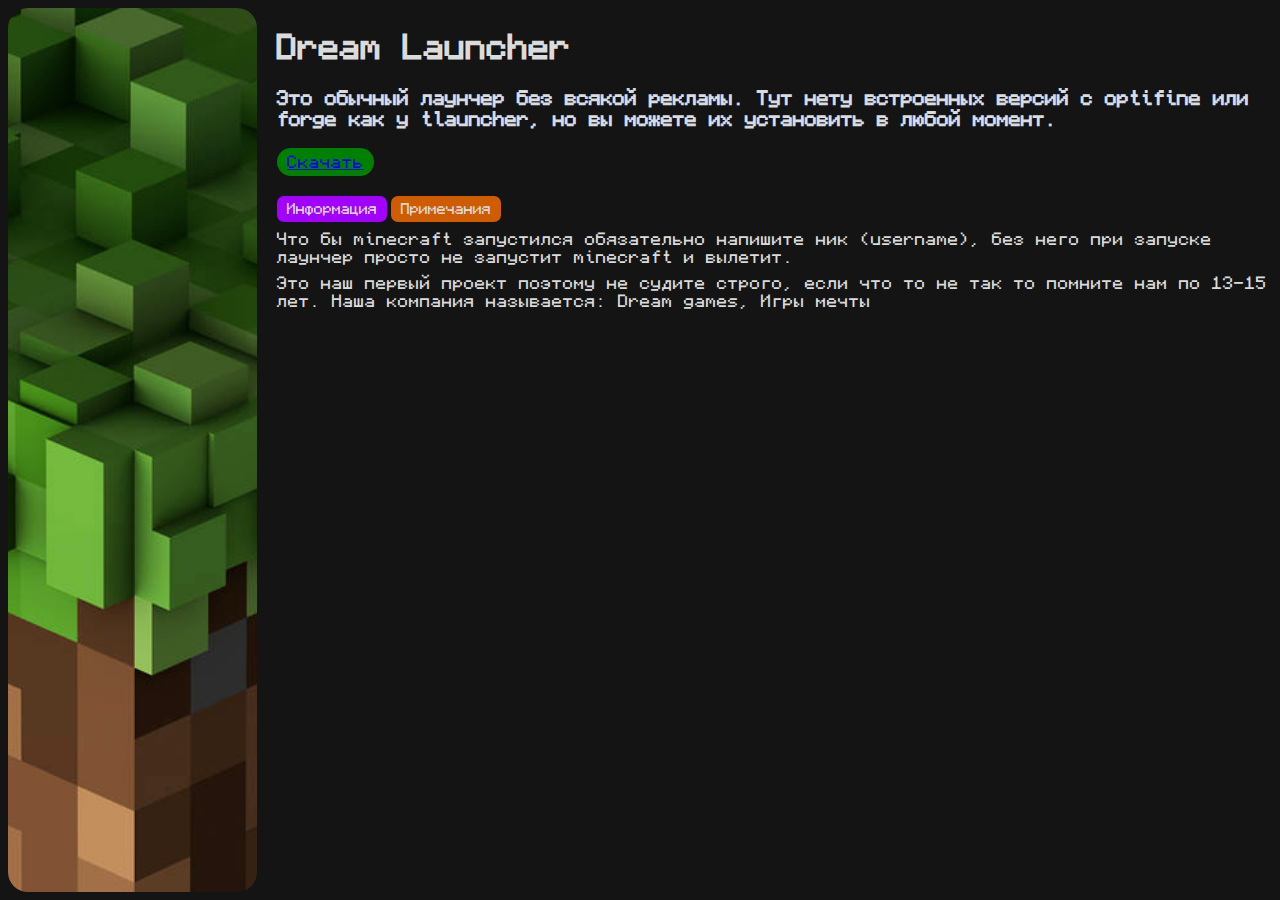
<file: index.html>
<html>
    <head>
        <title>Dream Launcher</title>
        <link rel="stylesheet" href="zowaL.css">
        <meta name="viewport" content="width=device-width, initial-scale=1">
    </head>
    <body>
        <div class="game_box_art"> 
            <img src="./img/00.png">
        </div>
        <div class="texts">
            <div class="game_brief_description">
                <h1>Dream Launcher</h1>
                <h3>Это обычный лаунчер без всякой рекламы. Тут нету встроенных версий с optifine или forge как у tlauncher, но вы можете их установить в любой момент.</h3>
                <div class="donwload_button">
                    <a href="https://drive.google.com/drive/folders/1kpSmvRdYLfbcb5zlDMDlA3yfiSQKamcp?usp=drive_link">Скачать</a>
                </div>
            </div>
            <div class="header_info_bottom">
                <div class="tabs_group">
                    <div class="tab_active" id="firstActiveTab" onclick="clickTab(event)" data-tab-id="tab_description">Информация</div>
                    <div onclick="clickTab(event)" data-tab-id="tab_system_requiments">Примечания</div>
                </div>
                <div id="tab_description" class="tab_content">
                    <p>Что бы minecraft запустился обязательно напишите ник (username), без него при запуске лаунчер просто не запустит minecraft и вылетит.</p>
                    <p>Это наш первый проект поэтому не судите строго, если что то не так то помните нам по 13-15 лет. Наша компания называется: Dream games, Игры мечты</p>
                </div>
                <div id="tab_system_requiments" class="invisible tab_content">
                    <p>У нашего лайнчера отдельная папка, не как обычно .minecraft, а .zowalauncher</p>
                    <p>Вы верно поняли, в нашей группе авторов произошли разногласия, поэтому где то zowa launcher а где то dream launcher</p>
                </div>    
        </div>
    </body>
    <footer>
        <script src="./js/tabsActive.js"></script>
    </footer>
</html>
</file>
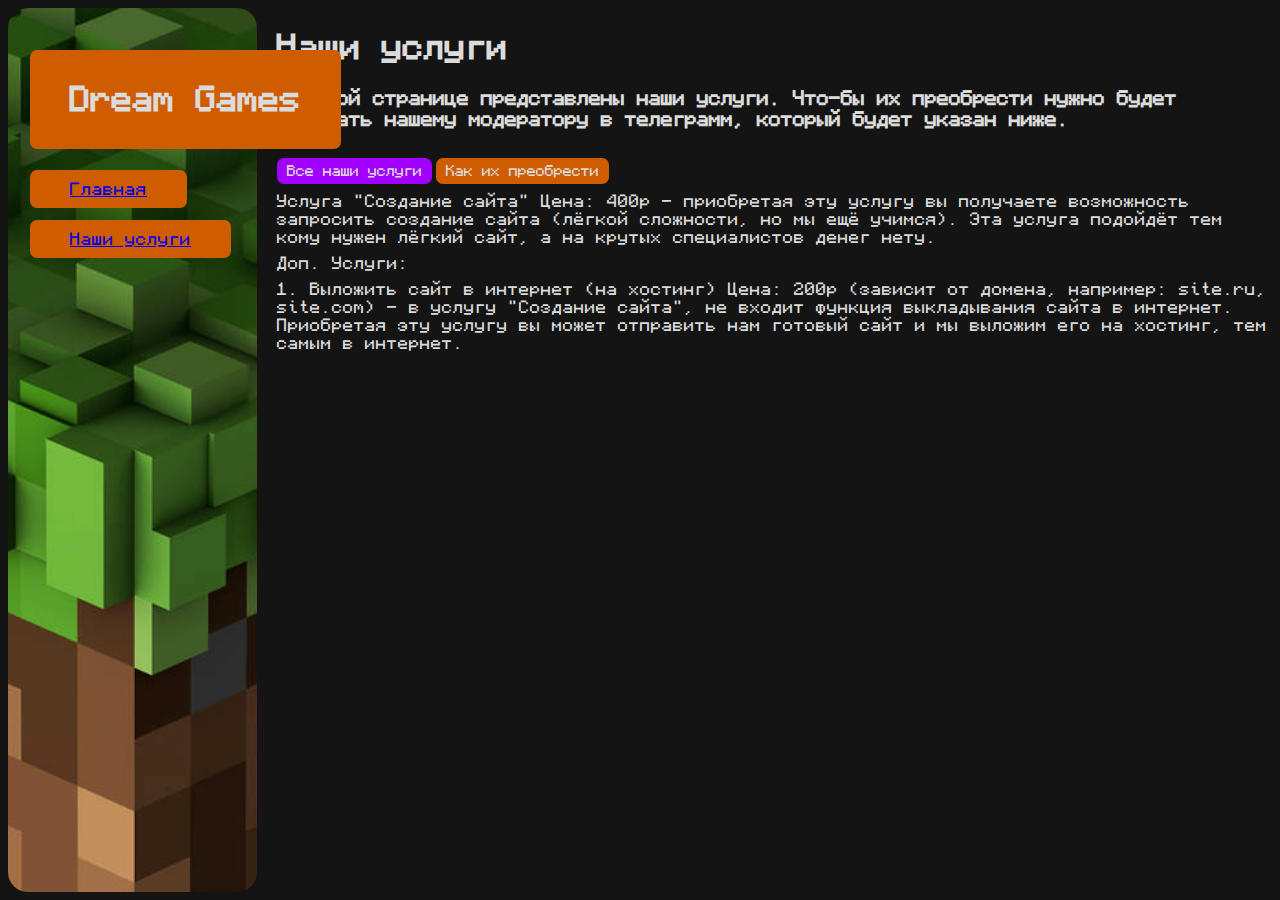
<file: page2.html>
<html>
    <head>
        <title>Dream Games</title>
        <link rel="stylesheet" href="page2.css">
        <meta name="viewport" content="width=device-width, initial-scale=1">
        <meta charset="utf-8"/>
    </head>
    <body>
        <div class="game_box_art">
            <img src="./img/00.png">
        </div>
        <div class="page2_btn">
            <a href="./page2.html">Наши услуги</a>
        </div>
        <div class="page1_btn">
            <a href="./index.html">Главная</a>
        </div>
        <div class="page_name_btn">
            <h1>Dream Games</h1>
        </div>
        <div class="texts">
            <div class="yslygi_info">
                <h1>Наши услуги</h1>
                <h3>На этой странице представлены наши услуги. Что-бы их преобрести нужно будет написать нашему модератору в телеграмм, который будет указан ниже.</h3>
            </div>
            <div class="header_info_bottom">
                <div class="tabs_group">
                    <div class="tab_active" id="firstActiveTab" onclick="clickTab(event)" data-tab-id="tab_description">Все наши услуги</div>
                    <div onclick="clickTab(event)" data-tab-id="tab_system_requiments">Как их преобрести</div>
                </div>
                <div id="tab_description" class="tab_content">
                    <p>Услуга "Создание сайта" Цена: 400р - приобретая эту услугу вы получаете возможность запросить создание сайта (лёгкой сложности, но мы ещё учимся). Эта услуга подойдёт тем кому нужен лёгкий сайт, а на крутых специалистов денег нету.</p>
                    <p>Доп. Услуги:</p>
                    <p>1. Выложить сайт в интернет (на хостинг) Цена: 200р (зависит от домена, например: site.ru, site.com) - в услугу "Создание сайта", не входит функция выкладывания сайта в интернет. Приобретая эту услугу вы может отправить нам готовый сайт и мы выложим его на хостинг, тем самым в интернет.</p>
                </div>
                <div id="tab_system_requiments" class="invisible tab_content">
                    <p>Что-бы приобрести услугу напишите нашему модератору в телеграмм, @Ultra_violetF, оплата строго до реализации вами выбранной услуги. Спасибо за внимание.</p>
                </div>
        </div>
    </body>
    <footer>
        <script src="./js/tabsActive.js"></script>
    </footer>
</html>
</file>
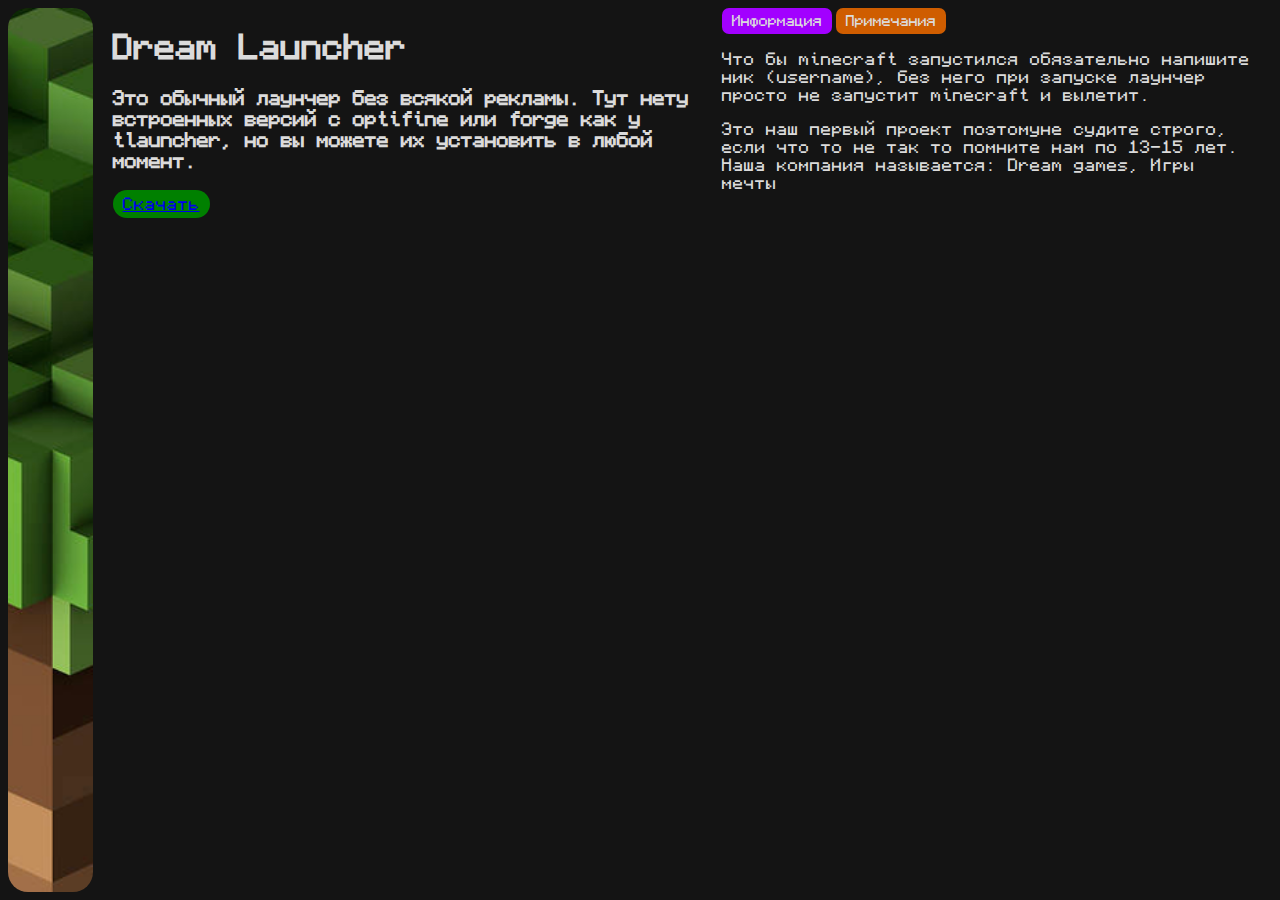
<file: zowaL.html>
<html>
    <head>
        <title>Dream Launcher</title>
        <link rel="stylesheet" href="zowaL.css">
    </head>
    <body>
        <div class="game_box_art"> 
            <img src="./img/00.png">
        </div>
        <div class="game_brief_description">
            <h1>Dream Launcher</h1>
            <h3>Это обычный лаунчер без всякой рекламы. Тут нету встроенных версий с optifine или forge как у tlauncher, но вы можете их установить в любой момент.</h3>
            <div class="donwload_button">
                <a href="https://drive.google.com/drive/folders/1kpSmvRdYLfbcb5zlDMDlA3yfiSQKamcp?usp=drive_link">Скачать</a>
            </div>
        </div>
        <div class="header_info_bottom">
            <div class="tabs_group">
                <div class="tab_active" id="firstActiveTab" onclick="clickTab(event)" data-tab-id="tab_description">Информация</div>
                <div onclick="clickTab(event)" data-tab-id="tab_system_requiments">Примечания</div>
            </div>
            <div id="tab_description">
            <p>Что бы minecraft запустился обязательно напишите ник (username), без него при запуске лаунчер просто не запустит minecraft и вылетит.</p>
            <p>Это наш первый проект поэтомуне судите строго, если что то не так то помните нам по 13-15 лет. Наша компания называется: Dream games, Игры мечты</p>
            </div>
            <div id="tab_system_requiments" class="invisible">
                <p>У нашего лайнчера отдельная папка, не как обычно .minecraft, а .zowalauncher</p>
                <p>Вы верно поняли, в нашей группе авторов произошли разногласия, поэтому где то zowa launcher а где то dream launcher</p>
            </div>    
        </div>
    </body>
    <footer>
        <script src="./js/tabsActive.js"></script>
    </footer>
</html>
</file>
<file: zowaL.css>
@font-face {
    font-family: Monocraft;
    src: url('./fonts/Monocraft.otf');
}

body {
    background-color: rgb(20, 20, 20);
    color: #dbdbdb;
    font-family: Monocraft, monospace;
    display: flex;
    flex-direction: row;
    justify-content: left;
    gap: 20px;
}

.donwload_button {
    margin-top: 15px;
    width: fit-content;
    background-color: green;
    border-radius: 20px;
    padding-block: 5px;
    padding-inline: 10px;
    display: flex;
    flex-direction: row;
    align-items: center;
    gap: 15px;
    right: 0;
}

.donwload_button > a {
    margin-block: 0;
}

.game_box_art {
    width: 20%;
    height: 100%;
}

.game_box_art > img {
    border-radius: 20px;
    width: 100%;
    height: 100%;
    object-fit: cover;
}

.invisible {
    display: none;
}

.tabs_group {
    display: flex;
    flex-direction: row;
    gap: 4px;
    align-items: center;
}

.tabs_group > div {
    background-color: rgb(207, 93, 0);
    padding-inline: 10px;
    padding-block: 5px;
    font-size: 14px;
    cursor: default;
    border-radius: 7px;
}

.tabs_group > div:hover {
    color: rgb(78, 78, 78);
}

.tab_active {
    background-color: rgb(162, 0, 255) !important;
}

.tab_content > p {
    margin-block: 8px;
}


.texts {
    width: 80%;
    display: flex;
    gap: 20px;
    flex-direction: column;
}

@media screen and (max-width: 600px) {
    body {
        flex-direction: column;
        align-items: center;    
        text-align: center;
    }

    .game_box_art {
        width: 100%;
        height: 50%;
    }

    .dream-logo {
        display: none;
    }

    .donwload_button {
        margin-inline: auto;
    }

    .page2_btn {
        margin-inline: auto;
    }
}

.page2_btn {
    margin-top: 40px;
    width: fit-content;
    background-color: rgb(207, 93, 0);
    border-radius: 7px;
    padding-block: 10px;
    padding-inline: 40px;
    display: flex;
    flex-direction: row;
    align-items: center;
    gap: 15px;
    right: 0;
    position: fixed;
    top: 180;
    left: 30;
}

.page2_btn > a {
    margin-block: 0;
}

.page1_btn {
    margin-top: 40px;
    width: fit-content;
    background-color: rgb(207, 93, 0);
    border-radius: 7px;
    padding-block: 10px;
    padding-inline: 40px;
    display: flex;
    flex-direction: row;
    align-items: center;
    gap: 15px;
    right: 0;
    position: fixed;
    top: 130;
    left: 30;
}

.page1_btn > a {
    margin-block: 0;
}

.page_name_btn {
    margin-top: 40px;
    width: fit-content;
    background-color: rgb(207, 93, 0);
    border-radius: 7px;
    padding-block: 10px;
    padding-inline: 40px;
    display: flex;
    flex-direction: row;
    align-items: center;
    gap: 15px;
    right: 0;
    position: fixed;
    top: 10;
    left: 30;
}
</file>
<file: page2.css>
@font-face {
    font-family: Monocraft;
    src: url('./fonts/Monocraft.otf');
}

body {
    background-color: rgb(20, 20, 20);
    color: #dbdbdb;
    font-family: Monocraft, monospace;
    display: flex;
    flex-direction: row;
    justify-content: left;
    gap: 20px;
}

.game_box_art {
    width: 20%;
    height: 100%;
}

.game_box_art > img {
    border-radius: 20px;
    width: 100%;
    height: 100%;
    object-fit: cover;
}

.page2_btn {
    margin-top: 40px;
    width: fit-content;
    background-color: rgb(207, 93, 0);
    border-radius: 7px;
    padding-block: 10px;
    padding-inline: 40px;
    display: flex;
    flex-direction: row;
    align-items: center;
    gap: 15px;
    right: 0;
    position: fixed;
    top: 180;
    left: 30;
}

.page2_btn > a {
    margin-block: 0;
}

.page1_btn {
    margin-top: 40px;
    width: fit-content;
    background-color: rgb(207, 93, 0);
    border-radius: 7px;
    padding-block: 10px;
    padding-inline: 40px;
    display: flex;
    flex-direction: row;
    align-items: center;
    gap: 15px;
    right: 0;
    position: fixed;
    top: 130;
    left: 30;
}

.page_name_btn {
    margin-top: 40px;
    width: fit-content;
    background-color: rgb(207, 93, 0);
    border-radius: 7px;
    padding-block: 10px;
    padding-inline: 40px;
    display: flex;
    flex-direction: row;
    align-items: center;
    gap: 15px;
    right: 0;
    position: fixed;
    top: 10;
    left: 30;
}

.page1_btn > a {
    margin-block: 0;
}

.invisible {
    display: none;
}

.tabs_group {
    display: flex;
    flex-direction: row;
    gap: 4px;
    align-items: center;
}

.tabs_group > div {
    background-color: rgb(207, 93, 0);
    padding-inline: 10px;
    padding-block: 5px;
    font-size: 14px;
    cursor: default;
    border-radius: 7px;
}

.tabs_group > div:hover {
    color: rgb(78, 78, 78);
}

.tab_active {
    background-color: rgb(162, 0, 255) !important;
}

.tab_content > p {
    margin-block: 8px;
}

.texts {
    width: 80%;
    display: flex;
    gap: 10px;
    flex-direction: column;
}
</file>
